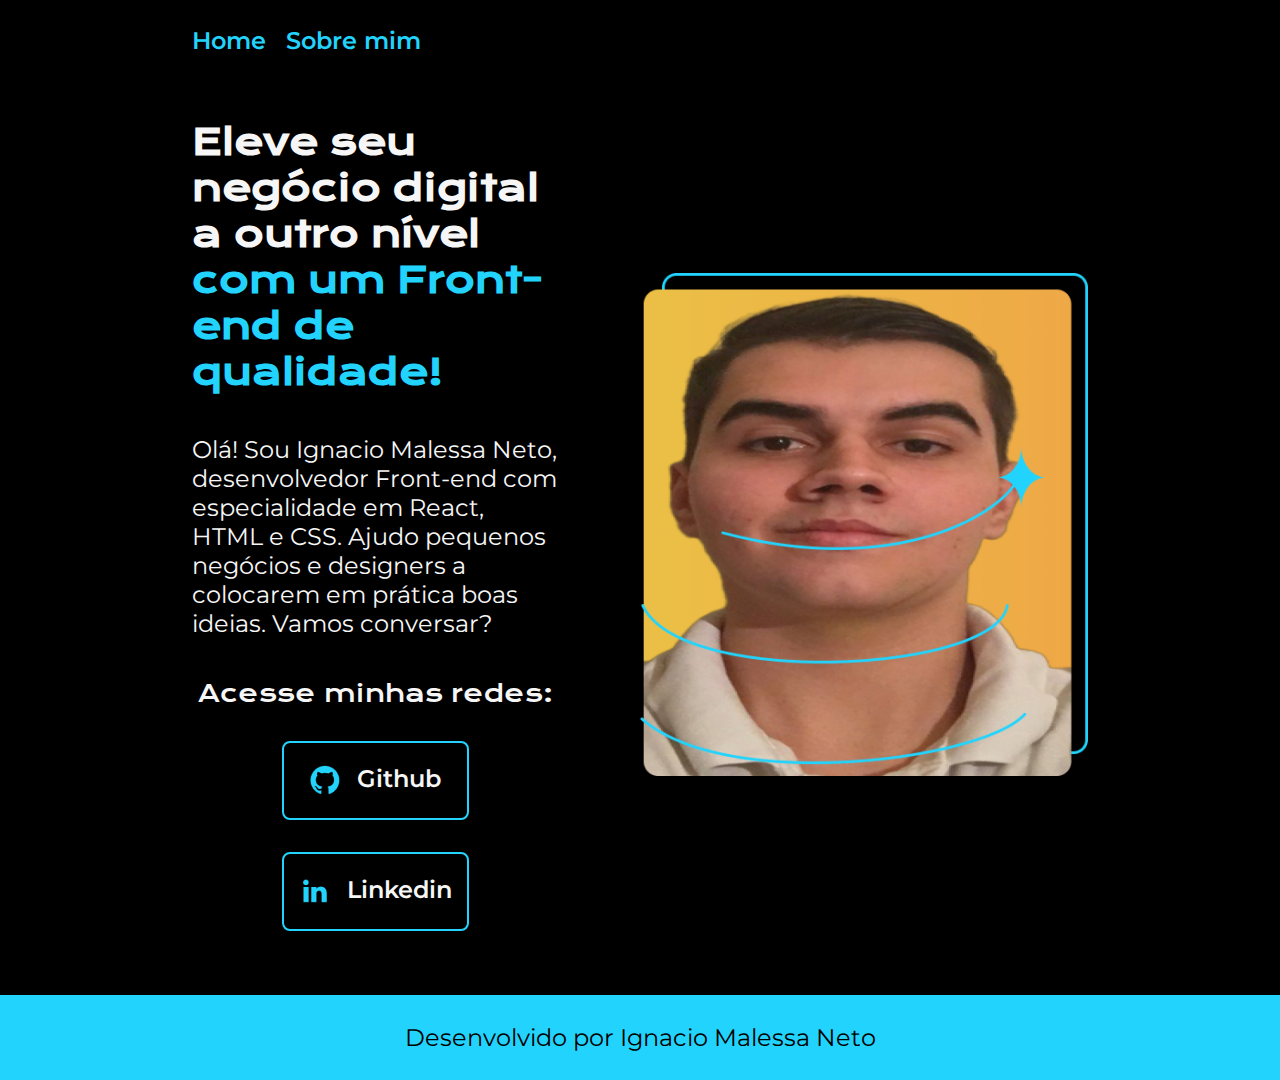
<file: index.html>
<!DOCTYPE html>
<html lang="pt-br">

<head>
    <meta charset="UTF-8">
    <meta http-equiv="X-UA-Compatible" content="IE=edge">
    <meta name="viewport" content="width=device-width, initial-scale=1.0">
    <link rel="stylesheet" href="./styles/style.css">
    <title>Document</title>
</head>

<body>
    <header class="cabecalho">
        <nav class="cabecalho__menu">
            <a class="cabecalho__menu__link" href="index.html">Home</a>
            <a class="cabecalho__menu__link" href="about.html">Sobre mim</a>
        </nav>
    </header>
    <main class="apresentacao">
        <section class="apresentacao__conteudo">
            <h1 class="apresentacao__conteudo__titulo">Eleve seu negócio digital a outro nível<strong
                    class="titulo-destaque"> com um Front-end de qualidade!
                </strong></h1>
            <p class="apresentacao__conteudo__texto">Olá! Sou Ignacio Malessa Neto, desenvolvedor Front-end com
                especialidade
                em React, HTML e CSS. Ajudo pequenos negócios e designers a colocarem em prática boas ideias. Vamos
                conversar?</p>
            <div class="apresentacao__links">
                <h2 class="apresentacao__links__subtitulo">Acesse minhas redes:</h2>
                <a class="apresentacao__links__navegacao" href="https://github.com/ignacioMalessaNeto"><img
                        src="./assets/imgGithub.png" alt="Imagem github">Github</a>
                <a class="apresentacao__links__navegacao" href="https://linkedin.com/ignacioMalessaNeto"><img
                        src="./assets/imgLinkedin.png" alt="Imagem github">Linkedin</a>
            </div>
        </section>
        <img class="apresentacao__imagem" src="./assets/Imagem.png" alt="Imagem de perfil da Ignacio">
    </main>
    <footer class="rodape">
        <p>Desenvolvido por Ignacio Malessa Neto</p>
    </footer>
</body>

</html>
</file>
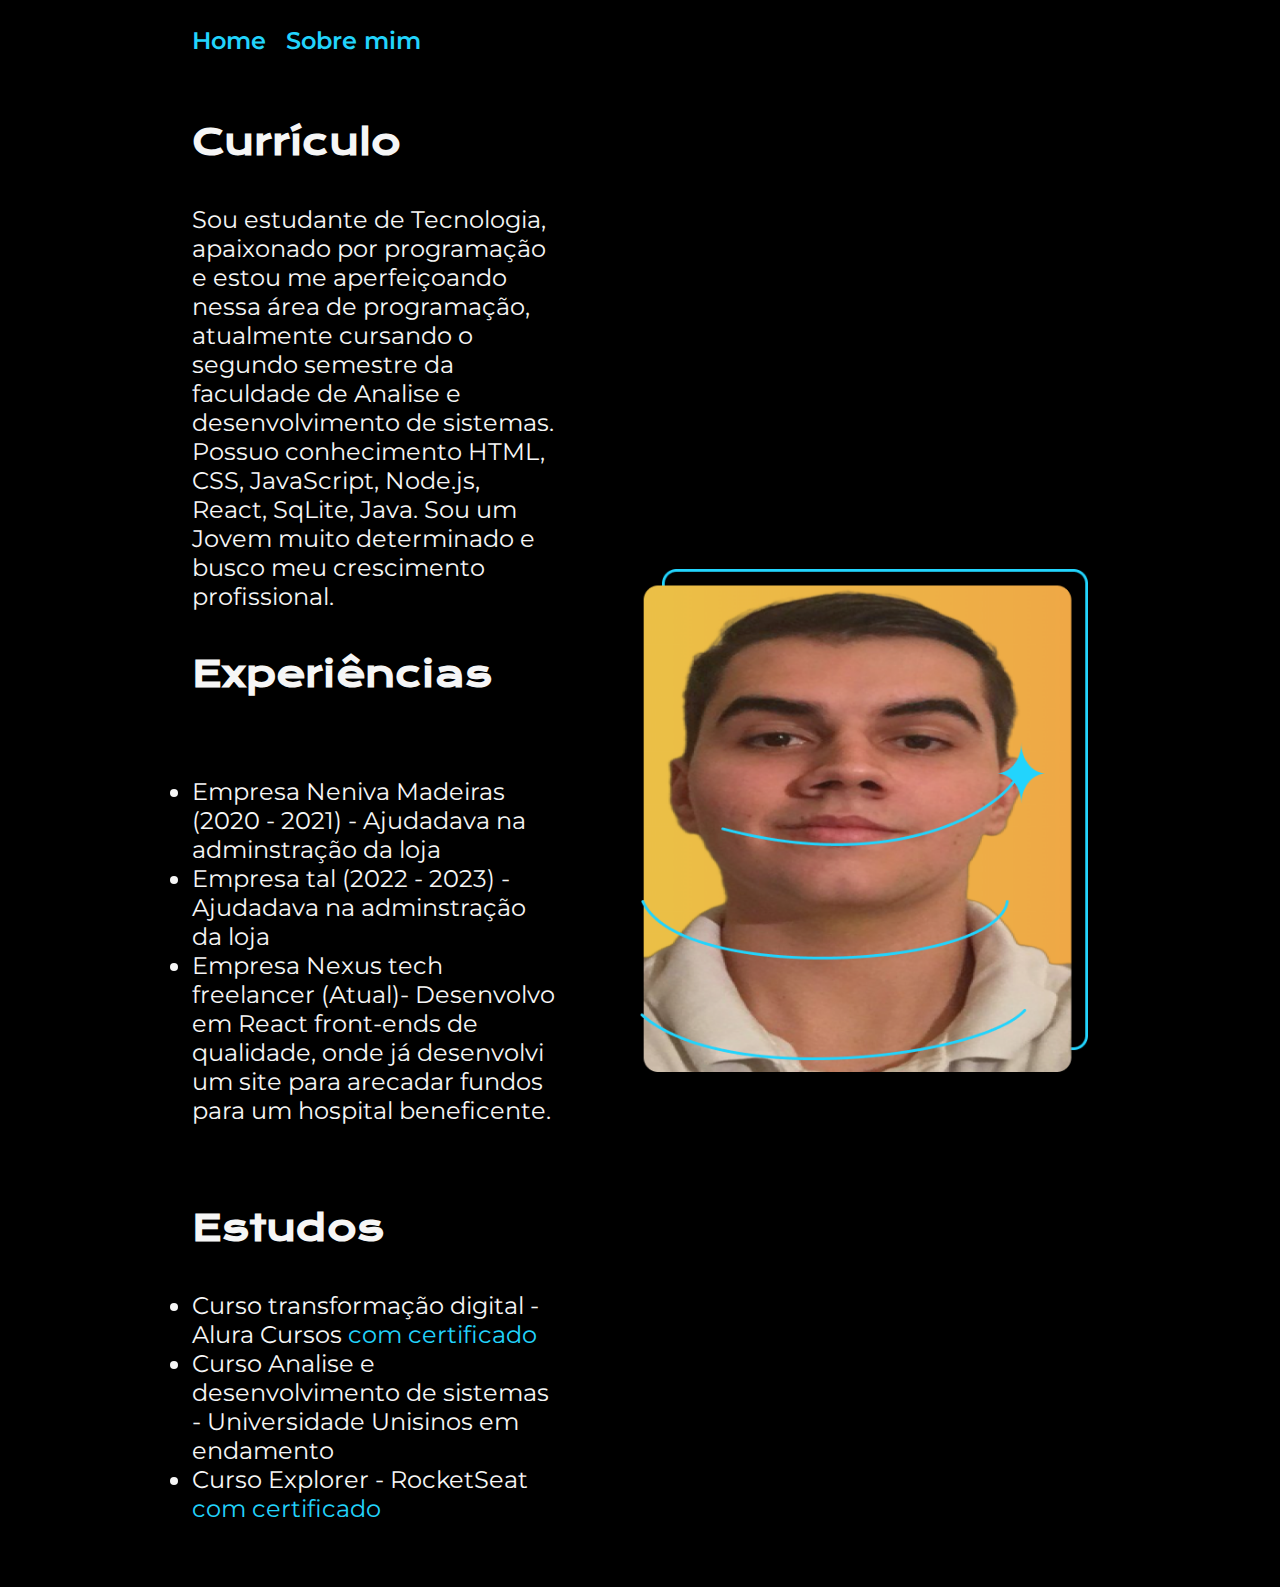
<file: about.html>
<!DOCTYPE html>
<html lang="pt-br">

<head>
    <meta charset="UTF-8">
    <meta name="viewport" content="width=device-width, initial-scale=1.0">
    <link rel="stylesheet" href="./styles/style.css">
    <title>Sobre mim</title>
</head>
<header class="cabecalho">
<nav class="cabecalho__menu">
    <a class="cabecalho__menu__link" href="index.html">Home</a>
    <a class="cabecalho__menu__link" href="about.html">Sobre mim</a>
</nav>
</header>

<body>
    <main class="apresentacao">
        <section class="apresentacao__conteudo">
            <h1 class="apresentacao__conteudo__titulo">Currículo</h1>
            <p class="apresentacao__conteudo__texto">
                Sou estudante de Tecnologia, apaixonado por programação e estou me aperfeiçoando nessa área de
                programação, atualmente cursando o segundo semestre da faculdade de Analise e desenvolvimento de
                sistemas. Possuo conhecimento HTML, CSS, JavaScript, Node.js, React, SqLite, Java. Sou um Jovem muito
                determinado e busco meu crescimento profissional.
            </p>
            <h2 class="apresentacao__conteudo__titulo">Experiências</h2>
            <p class="apresentacao__conteudo__texto">
            <ul class="apresentacao__conteudo__texto">
                <li> Empresa Neniva Madeiras (2020 - 2021) - Ajudadava na adminstração da loja</li>
                <li> Empresa tal (2022 - 2023) - Ajudadava na adminstração da loja</li>
                <li> Empresa Nexus tech freelancer (Atual)- Desenvolvo em React front-ends de qualidade, onde já
                    desenvolvi um site para arecadar fundos para um hospital beneficente. </li>

            </ul>
            </p>
            <h2 class="apresentacao__conteudo__titulo">Estudos</h2>
            <div class="apresentacao__conteudo__texto">
                <ul class="apresentacao__conteudo__texto">
                    <li>Curso transformação digital - Alura Cursos <a
                            href="https://drive.google.com/file/d/1T2hbIRGtpACwyUSIWAdRXkDpeAWls9Ka/view?usp=sharing">com
                            certificado</a> </li>
                    <li>Curso Analise e desenvolvimento de sistemas - Universidade Unisinos em endamento</li>
                    <li>Curso Explorer - RocketSeat <a href="linkdocertificado">com certificado</a></li>
                </ul>
            </div>
        </section>
        <img  class="apresentacao__imagem" src="./assets/Imagem.png" alt="Foto da Joana Santos programando">
    </main>
</body>

</html>
</file>
<file: styles/style.css>
@import url('https://fonts.googleapis.com/css2?family=Krona+One&family=Montserrat:wght@400;600&display=swap');

:root {
    --cor-primaria: #000000;
    --cor-secundaria: #F6F6F6;
    --cor-terciaria: #22D4FD;
    --cor-hover: #272727;

    --fonte-primaria: 'Krona One', sans-serif;
    --fonte-secundaria: 'Montserrat', sans-serif;
}

* {
    margin: 0;
    padding: 0;
}

body {
    /* height: 100vh; */
    box-sizing: border-box;
    background-color: var(--cor-primaria);
    color: var(--cor-secundaria);
}

.cabecalho {
    padding: 2% 0 0 15%; 
}

.cabecalho__menu {
    display: flex;
    gap: 20px;
}

.cabecalho__menu__link {
    color: var(--cor-terciaria);
    font-family: var(--fonte-secundaria);
    font-weight: 600;
    font-size: 1.5rem;
    text-decoration: none;
}

.apresentacao {
    padding: 5% 15%;
    display: flex;
    align-items: center;
    justify-content: space-between;
    gap: 82px;
}

.apresentacao__conteudo {
    width: 50%;
    display: flex;
    flex-direction: column;
    gap: 40px;
}

.apresentacao__conteudo__titulo {
    font-size: 2.25rem;
    font-family: var(--fonte-primaria);
}

.titulo-destaque {
    color: var(--cor-terciaria);
}

.apresentacao__conteudo__texto {
    font-size: 1.5rem;
    font-family: var(--fonte-secundaria)
}

.apresentacao__conteudo__texto a {
    text-decoration: none;
    color: var(--cor-terciaria);
}


.apresentacao__links {
    display: flex;
    flex-direction: column;
    justify-content: space-between;
    align-items: center;
    gap: 32px;
}

.apresentacao__links__subtitulo {
    font-family: var(--fonte-primaria);
    font-weight: 400;
    font-size: 1.5rem;
}

.apresentacao__links__navegacao {
    /* background-color: #22D4FD; */
    display: flex;
    justify-content: center;
    gap: 16px;
    border: 2px solid #22D4FD;
    width: 50%;
    text-align: center;
    border-radius: 8px;
    font-size: 1.5rem;
    font-weight: 600;
    padding: 21.5px 0;
    text-decoration: none;
    color: var(--cor-secundaria);
    font-family: var(--fonte-secundaria)
}

.apresentacao__links__navegacao:hover {
    background-color: var(--cor-hover);
    ;
}


.apresentacao__imagem {
    width: 50%;
}

.rodape {
    color: var(--cor-primaria);
    background-color: var(--cor-terciaria);
    padding: 28px;
    text-align: center;
    font-family: var(--fonte-secundaria);
    font-weight: 400;
    font-size: 1.5rem;
}

@media (max-width: 1200px) {
    
    .cabecalho {
        padding: 10%;
    }
    
    .cabecalho__menu {
        justify-content: center;
    }

    .apresentacao {
        flex-direction: column-reverse;
        padding: 5%;
    }

    .apresentacao__conteudo {
        width: auto;
    }
}
</file>
